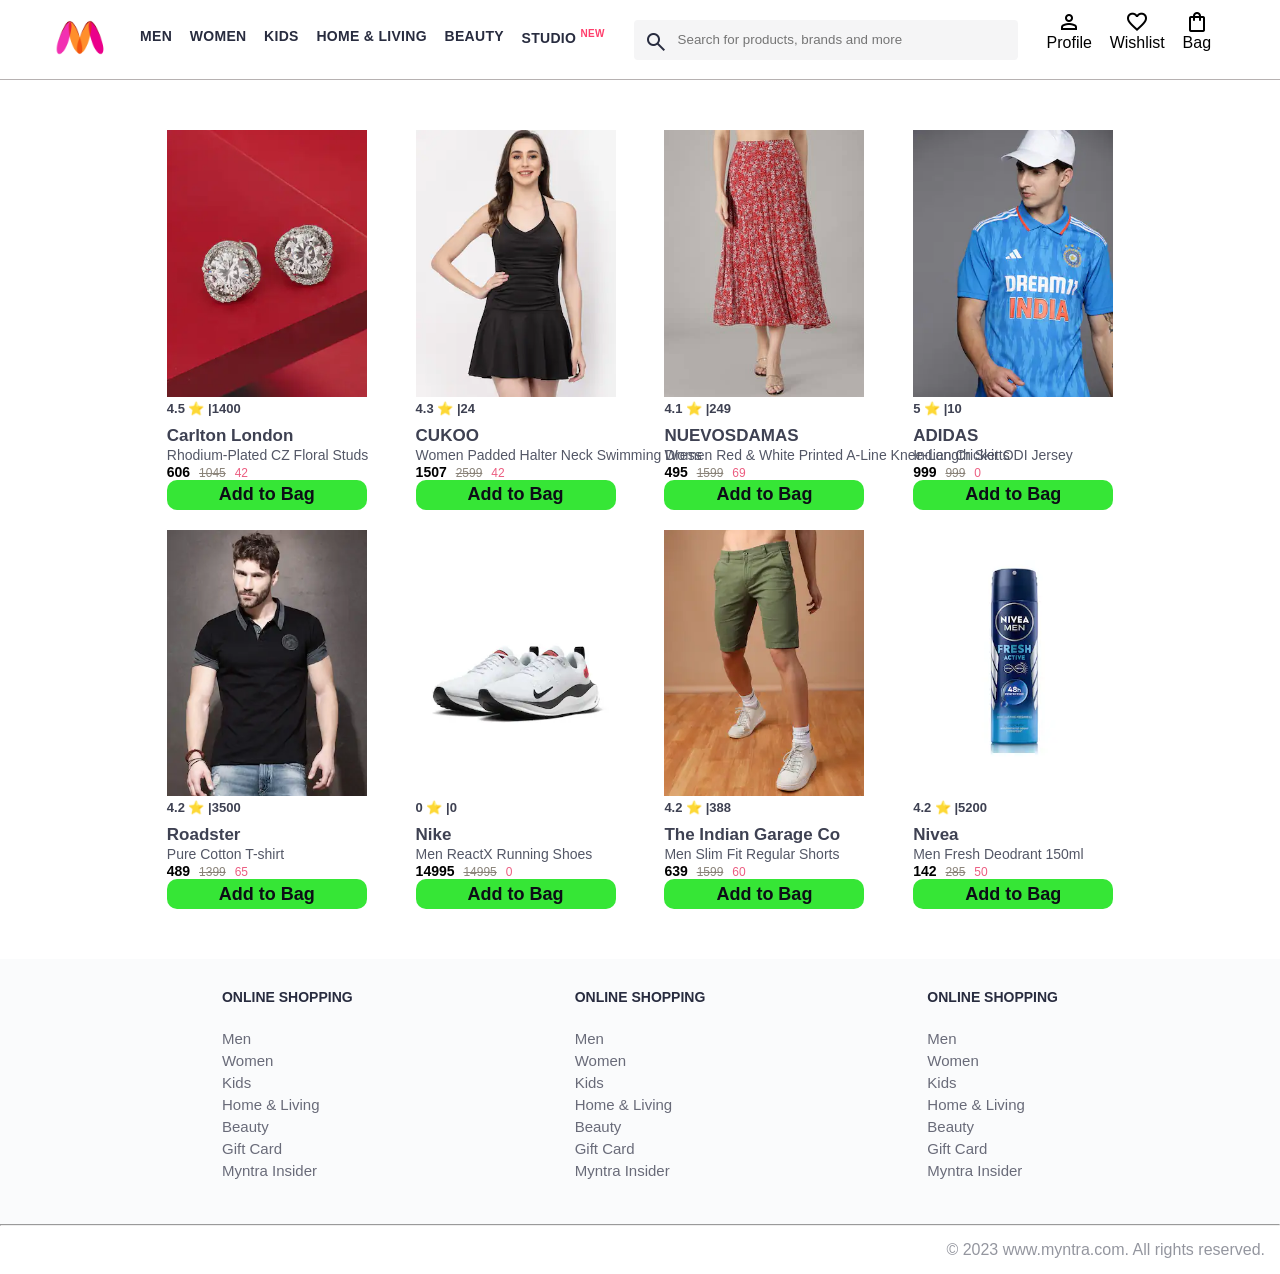
<file: index.html>
<!DOCTYPE html>
<html lang="en">
<head>
    <title>Myntra Functional Clone</title>
    <link rel="stylesheet" href="css/index.css">
    <link rel="stylesheet" href="https://fonts.googleapis.com/css2?family=Material+Symbols+Outlined:opsz,wght,FILL,GRAD@20..48,100..700,0..1,-50..200" />
</head>
<body>
    <header>
        <div class="logo_container">
            <a href="#"><img class="myntra_home" src="images/myntra_logo.webp" alt="Myntra Home"></a>
        </div>
        <nav class="nav_bar">
            <a href="#">Men</a>
            <a href="#">Women</a>
            <a href="#">Kids</a>
            <a href="#">Home & Living</a>
            <a href="#">Beauty</a>
            <a href="#">Studio <sup>New</sup></a>
        </nav>
        <div class="search_bar">
            <span class="material-symbols-outlined search_icon">search</span>
            <input class="search_input" placeholder="Search for products, brands and more">
        </div>
        <div class="action_bar">
            <div class="action_container">
                <span class="material-symbols-outlined action_icon">person</span>
                <span class="action_name">Profile</span>
            </div>

            <div class="action_container">
                <span class="material-symbols-outlined action_icon">favorite</span>
                <span class="action_name">Wishlist</span>
            </div>

            <a class="action_container" href="pages/bag.html">
                <span class="material-symbols-outlined action_icon">shopping_bag</span>
                <span class="action_name">Bag</span>
                <span class="bag-item-count">0</span>
            </a>
        </div>
    </header>
    <main>
        <div class="items-container">
           
        </div>
    </main>
<script src="./data/items.js"></script>
    <script src="./script/index.js"></script>
    
    <footer>
        <div class="footer_container">
            <div class="footer_column">
                <h3>ONLINE SHOPPING</h3>

                <a href="#">Men</a>
                <a href="#">Women</a>
                <a href="#">Kids</a>
                <a href="#">Home & Living</a>
                <a href="#">Beauty</a>
                <a href="#">Gift Card</a>
                <a href="#">Myntra Insider</a>
            </div>

            <div class="footer_column">
                <h3>ONLINE SHOPPING</h3>

                <a href="#">Men</a>
                <a href="#">Women</a>
                <a href="#">Kids</a>
                <a href="#">Home & Living</a>
                <a href="#">Beauty</a>
                <a href="#">Gift Card</a>
                <a href="#">Myntra Insider</a>
            </div>

            <div class="footer_column">
                <h3>ONLINE SHOPPING</h3>

                <a href="#">Men</a>
                <a href="#">Women</a>
                <a href="#">Kids</a>
                <a href="#">Home & Living</a>
                <a href="#">Beauty</a>
                <a href="#">Gift Card</a>
                <a href="#">Myntra Insider</a>
            </div>
        </div>
        <hr>

        <div class="copyright">
            © 2023 www.myntra.com. All rights reserved.
        </div>
    </footer>
</body>
</html>
</file>
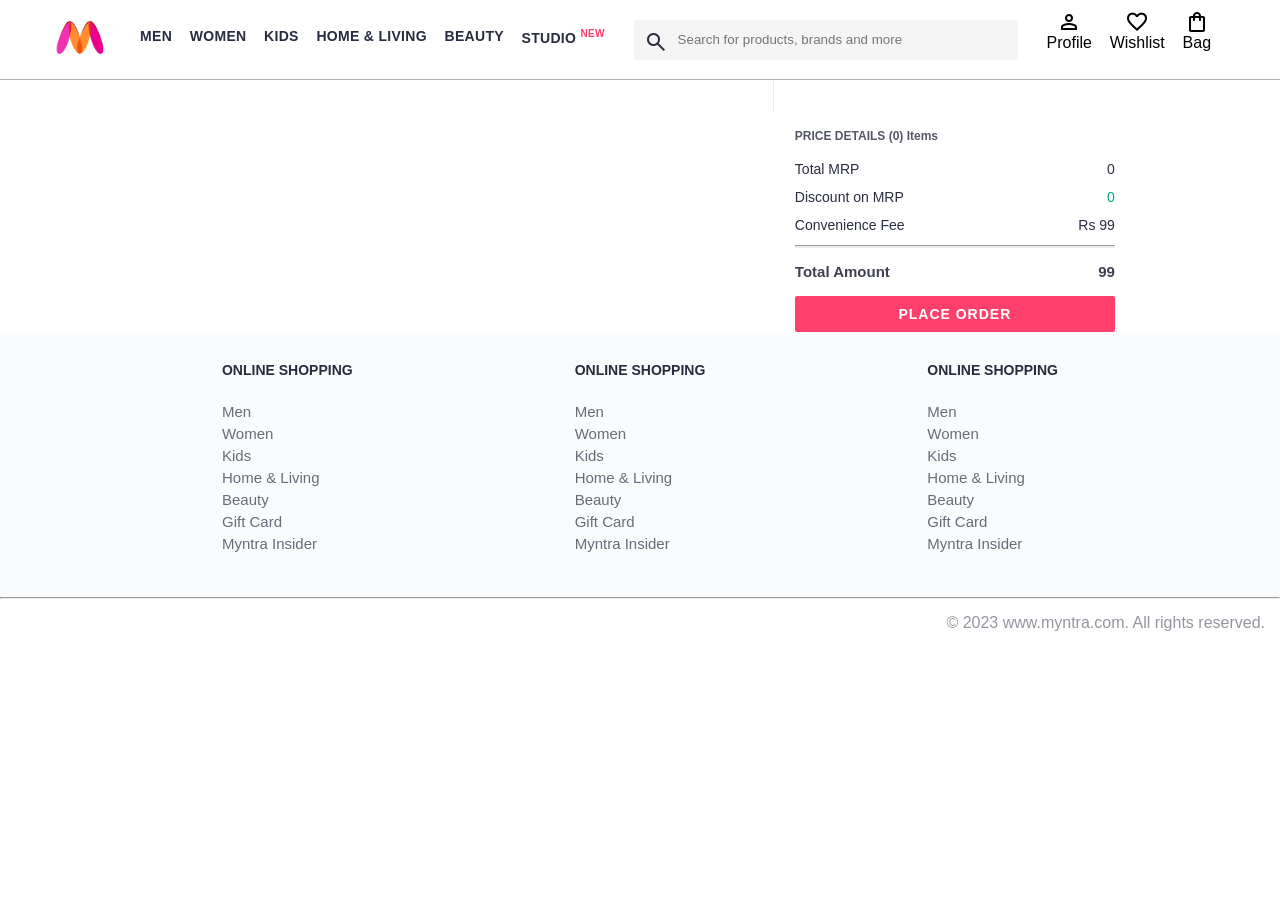
<file: pages/bag.html>
<!DOCTYPE html>
<html lang="en">
<head>
    <title>Myntra Clone</title>
    <link rel="stylesheet" href="../css/index.css">
    <link rel="stylesheet" href="../css/bag.css">
    <link rel="stylesheet" href="https://fonts.googleapis.com/css2?family=Material+Symbols+Outlined:opsz,wght,FILL,GRAD@20..48,100..700,0..1,-50..200" />
</head>
<body>
    <header>
        <div class="logo_container">
            <a href="#"><img class="myntra_home" src="../images/myntra_logo.webp" alt="Myntra Home"></a>
        </div>
        <nav class="nav_bar">
            <a href="#">Men</a>
            <a href="#">Women</a>
            <a href="#">Kids</a>
            <a href="#">Home & Living</a>
            <a href="#">Beauty</a>
            <a href="#">Studio <sup>New</sup></a>
        </nav>
        <div class="search_bar">
            <span class="material-symbols-outlined search_icon">search</span>
            <input class="search_input" placeholder="Search for products, brands and more">
        </div>
        <div class="action_bar">
            <div class="action_container">
                <span class="material-symbols-outlined action_icon">person</span>
                <span class="action_name">Profile</span>
            </div>

            <div class="action_container">
                <span class="material-symbols-outlined action_icon">favorite</span>
                <span class="action_name">Wishlist</span>
            </div>

            <div class="action_container">
                <span class="material-symbols-outlined action_icon">shopping_bag</span>
                <span class="action_name">Bag</span>
                <span class="bag-item-count">0</span>
            </div>
        </div>
    </header>
    <main>
      <div class="bag-page">
        <div class="bag-items-container">

        </div>
        <div class="bag-summary">
        
        </div>

      </div>
    </main>
    <footer>
        <div class="footer_container">
            <div class="footer_column">
                <h3>ONLINE SHOPPING</h3>

                <a href="#">Men</a>
                <a href="#">Women</a>
                <a href="#">Kids</a>
                <a href="#">Home & Living</a>
                <a href="#">Beauty</a>
                <a href="#">Gift Card</a>
                <a href="#">Myntra Insider</a>
            </div>

            <div class="footer_column">
                <h3>ONLINE SHOPPING</h3>

                <a href="#">Men</a>
                <a href="#">Women</a>
                <a href="#">Kids</a>
                <a href="#">Home & Living</a>
                <a href="#">Beauty</a>
                <a href="#">Gift Card</a>
                <a href="#">Myntra Insider</a>
            </div>

            <div class="footer_column">
                <h3>ONLINE SHOPPING</h3>

                <a href="#">Men</a>
                <a href="#">Women</a>
                <a href="#">Kids</a>
                <a href="#">Home & Living</a>
                <a href="#">Beauty</a>
                <a href="#">Gift Card</a>
                <a href="#">Myntra Insider</a>
            </div>
        </div>
        <hr>

        <div class="copyright">
            © 2023 www.myntra.com. All rights reserved.
        </div>
    </footer>
    <script src="../data/items.js"></script>
    <script src="../script/index.js"></script>
    <script src="../script/bag.js"></script>
</body>
</html>
</file>
<file: css/index.css>
/***************** Item Page CSS **************************/
/*.action_container {
    text-decoration: none;
}
a.action_container:link {
    color:black;
}
.item-details {
    cursor: pointer;
    width: 250px;
    margin: 10px;
}
.stars {
    font-size: 12px;
    font-weight: 700;
    text-align: left;
}
.company {
    font-size: 18px;
    font-weight: 700;
    line-height: 1;
    color: #282c3f;
    margin-bottom: 6px;
    overflow: hidden;
    text-overflow: ellipsis;
    white-space: nowrap;
    margin-top: 20px;
}
.item-name {
    color: #535766;
    font-size: 16px;
    line-height: 1;
    margin-bottom: 0;
    margin-top: 0;
    overflow: hidden;
    text-overflow: ellipsis;
    white-space: nowrap;
    font-weight: 400;
    display: block;
}
.price-container {
    margin-top: 10px;
}
.current-price {
    font-size: 14px;
    font-weight: 700;
    color: #282c3f;
}
.original-price {
    text-decoration: line-through;
    color: #7e818c;
    font-weight: 400;
    margin-left: 5px;
    font-size: 12px;
}
.discount-percentage {
    color: #ff905a;
    font-weight: 400;
    font-size: 12px;
    margin-left: 5px;
}
.btn-bag {
    background-color: lightgreen;
    border: none;
    padding: 5px 15px;
    border-radius: 10px;
    width: 100%;
    margin-top: 7px;
    font-size: 20px;
    cursor: pointer;
}
.bag-items {
    background-color: #f16565;
    white-space: nowrap;
    text-align: center;
    line-height: 18px;
    padding: 0 6px;
    height: 18px;
    position: relative;
    border-radius: 50%;
    font-size: 12px;
    color: #fff;
    left: 13px;
    top: -44px;
    font-weight: 700;
    cursor: pointer;
}*/

* {
    margin: 0;
    padding: 0;
    font-family: Assistant,-apple-system,BlinkMacSystemFont,Segoe UI,Roboto,Helvetica,Arial,sans-serif;
    box-sizing: border-box;
}
header {
    display: flex;
    background-color: #ffffff;
    height: 80px;
    justify-content: space-between;
    align-items: center;
    border-bottom: 1px solid #b6b1b1;
}
.myntra_home {
    height: 45px;
}
.logo_container {
    margin-left: 4%;
}
.action_bar {
    margin-right: 4%;
}
.nav_bar {
    display: flex;
    min-width: 500px;
    justify-content: space-evenly;
}
.nav_bar a {
    font-size: 14px;
    letter-spacing: .3px;
    color: #282c3f;
    font-weight: 700;
    text-transform: uppercase;
    text-decoration: none;
    padding: 28px 0;
    border-bottom: 5px solid #ffffff;
}
.nav_bar a:hover {
    border-bottom: 4px solid #f54e77;
}

.nav_bar a sup {
    color: #ff3f6c;
    font-size: 10px;
}

.search_bar {
    height: 40px;
    min-width: 200px;
    width: 30%;
    display: flex;
    align-items: center;
}
.search_icon {
    box-sizing: content-box;
    height: 20px;
    padding: 10px;

    background-color: #f5f5f6;
    color: #282c3f;
    font-weight: 300;
    border-radius: 4px 0 0 4px;
}
.search_input {
    color: #696e79;
    background-color: #f5f5f6;
    flex-grow: 1;
    height: 40px;
    border: 0;
    border-radius: 0 4px 4px 0;
}

.action_bar {
    display: flex;
    min-width: 200px;
    justify-content: space-evenly;
}

.action_container {
    display: flex;
    flex-direction: column;
    align-items: center;
}

/* Main section */
.banner_container {
    margin: 40px 0;
}
.banner_image {
    width: 100%;
}

.category_heading {
    text-transform: uppercase;
    color: #3e4152;
    letter-spacing: .15em;
    font-size: 1.8em;
    margin: 50px 0 10px 30px;
    max-height: 5em;
    font-weight: 700;
}

.category-items ,.items-container{
    width: 80%;
    margin: 50px 10%;
    display: flex;
    flex-wrap: wrap;
    justify-content: space-evenly;
}

.sale_item {
    width: 250px;
}

.footer_container {
    padding: 30px 0px 40px 0px;
    background: #FAFBFC;
    display: flex;
    justify-content: space-evenly;
}

.footer_column {
    display: flex;
    flex-direction: column;
}

.footer_column h3 {
    color: #282c3f;
    font-size: 14px;
    margin-bottom: 25px;
}

.footer_column a {
    color: #696b79;
    font-size: 15px;
    text-decoration: none;
    padding-bottom: 5px;
}

.copyright {
    color: #94969f;
    text-align: end;
    padding: 15px;
}

                    /* Main Section */
.items-container{
width: 80%;       /* ye sari screen ka80% le ga */
margin:40px 10%;

}
.item-container{
    margin: 10px;
width: 200px;
} 
.item-image{
    width: 100%;
   

}   
.rating{
    color: #3e4152;
font-size:13px;
font-weight: 1000;

}   
.company-name {
    margin-top: 10px;
    font-size:17px;
    color: #3e4152;
    
}   
.item-name{
    color: #535766;
display: inline;
line-height: 1;
font-size: 14px;
font-weight: 500;
overflow: hidden;
text-overflow: ellipsis;
white-space: nowrap;
}   
.price{
font-size: 14px;
}   
.current-price{
    font-weight: 14px;
font-weight: 700;
}   
.orignal-price{
text-decoration: line-through;
color:rgb(138, 131, 121);
font-weight: 400;
font-size: 12px;
margin-left: 5px;
} 
.discount{
    color: #ec5d81;
    font-weight: 400;
    font-size: 12px;
    margin-left: 5px;
}
.btn-add-bag{
font-size: large;
color: #0c0e16;
font-weight: 700;
background-color: rgb(54, 230, 54);
width: 100%;
height: 30px;
border: none;
border-radius: 10px;
cursor: pointer;

}
.bag-item-count{
    background-color: #f16565;
    white-space: nowrap;
    text-align: center;
    line-height: 18px;
    padding: 0 6px;
    height: 18px;
    position: relative;
    border-radius: 50%;
    font-size: 12px;
    color: #fff;
    left: 13px;
    top: -44px;
    font-weight: 700;
    cursor: pointer;
}
.action_container {
    text-decoration: none;
}
a.action_container:link {
    color:black;
}
</file>
<file: css/bag.css>
.bag-items-container {
  display: inline-block;
  width: 64%;
  padding-right: 20px;
  border-right: 1px solid #eaeaec;
  padding-top: 32px;
  color: #282c3f;
  font-size: 13px;
  line-height: 1.42857143;
}

.bag-page {
  width: 75%;
  margin-left: 12.5%;
}

.bag-summary {
  vertical-align: top;
  display: inline-block;
  width: 35%;
  padding: 24px 0 0 16px;
  color: #282c3f;
  font-size: 13px;
  line-height: 1.42857143;
}

.bag-details-container {
  margin-bottom: 16px;
}

.price-header {
  font-size: 12px;
  font-weight: 700;
  margin: 24px 0 16px;
  color: #535766;
}

.price-item {
  margin-bottom: 12px;
  line-height: 16px;
  font-size: 14px;
  color: #282c3f;
}

.price-item-value {
  float: right;
}

.priceDetail-base-discount {
  color: #03a685;
}

.price-footer {
  font-weight: 700;
  font-size: 15px;
  padding-top: 16px;
  border-top: 1px solid #eaeaec;
  color: #3e4152;
  line-height: 16px;
}

.btn-place-order {
  width: 100%;
  letter-spacing: 1px;
  font-size: 14px;
  font-weight: 600;
  border-radius: 2px;
  border-width: 0px;
  padding: 10px 16px;
  background-color: rgb(255, 63, 108);
  color: rgb(255, 255, 255);
  cursor: pointer;
}

.bag-item-container {
  margin-bottom: 8px;
  background: #fff;
  font-size: 14px;
  border: 1px solid #eaeaec;
  border-radius: 4px;
  position: relative;
  padding: 12px 12px 0;
}

.item-left-part {
  position: absolute;
  background: rgb(255, 242, 223);
  height: 148px;
  width: 111px;
}

.item-right-part {
  padding-left: 12px;
  position: relative;
  min-height: 148px;
  margin-left: 111px;
  margin-bottom: 12px;
}

.bag-item-img {
  width: 100%;
}

.return-period {
  display: inline-flex;
  font-size: 14px;
  padding-top: 8px;
}

.return-period-days {
  font-weight: 700;
  margin-right: 4px;
}

.delivery-details {
  margin-top: 5px;
  color: #282c3f;
  font-size: 12px;
  letter-spacing: -.1px;
  margin-bottom: 8px;
  line-height: 15px;
}

.delivery-details-days {
  color: #03a685;
}

.remove-from-cart {
  position: absolute;
  font-size: 25px;
  top: 10px;
  right: 18px;
  width: 14px;
  height: 14px;
  cursor: pointer;
}
</file>
